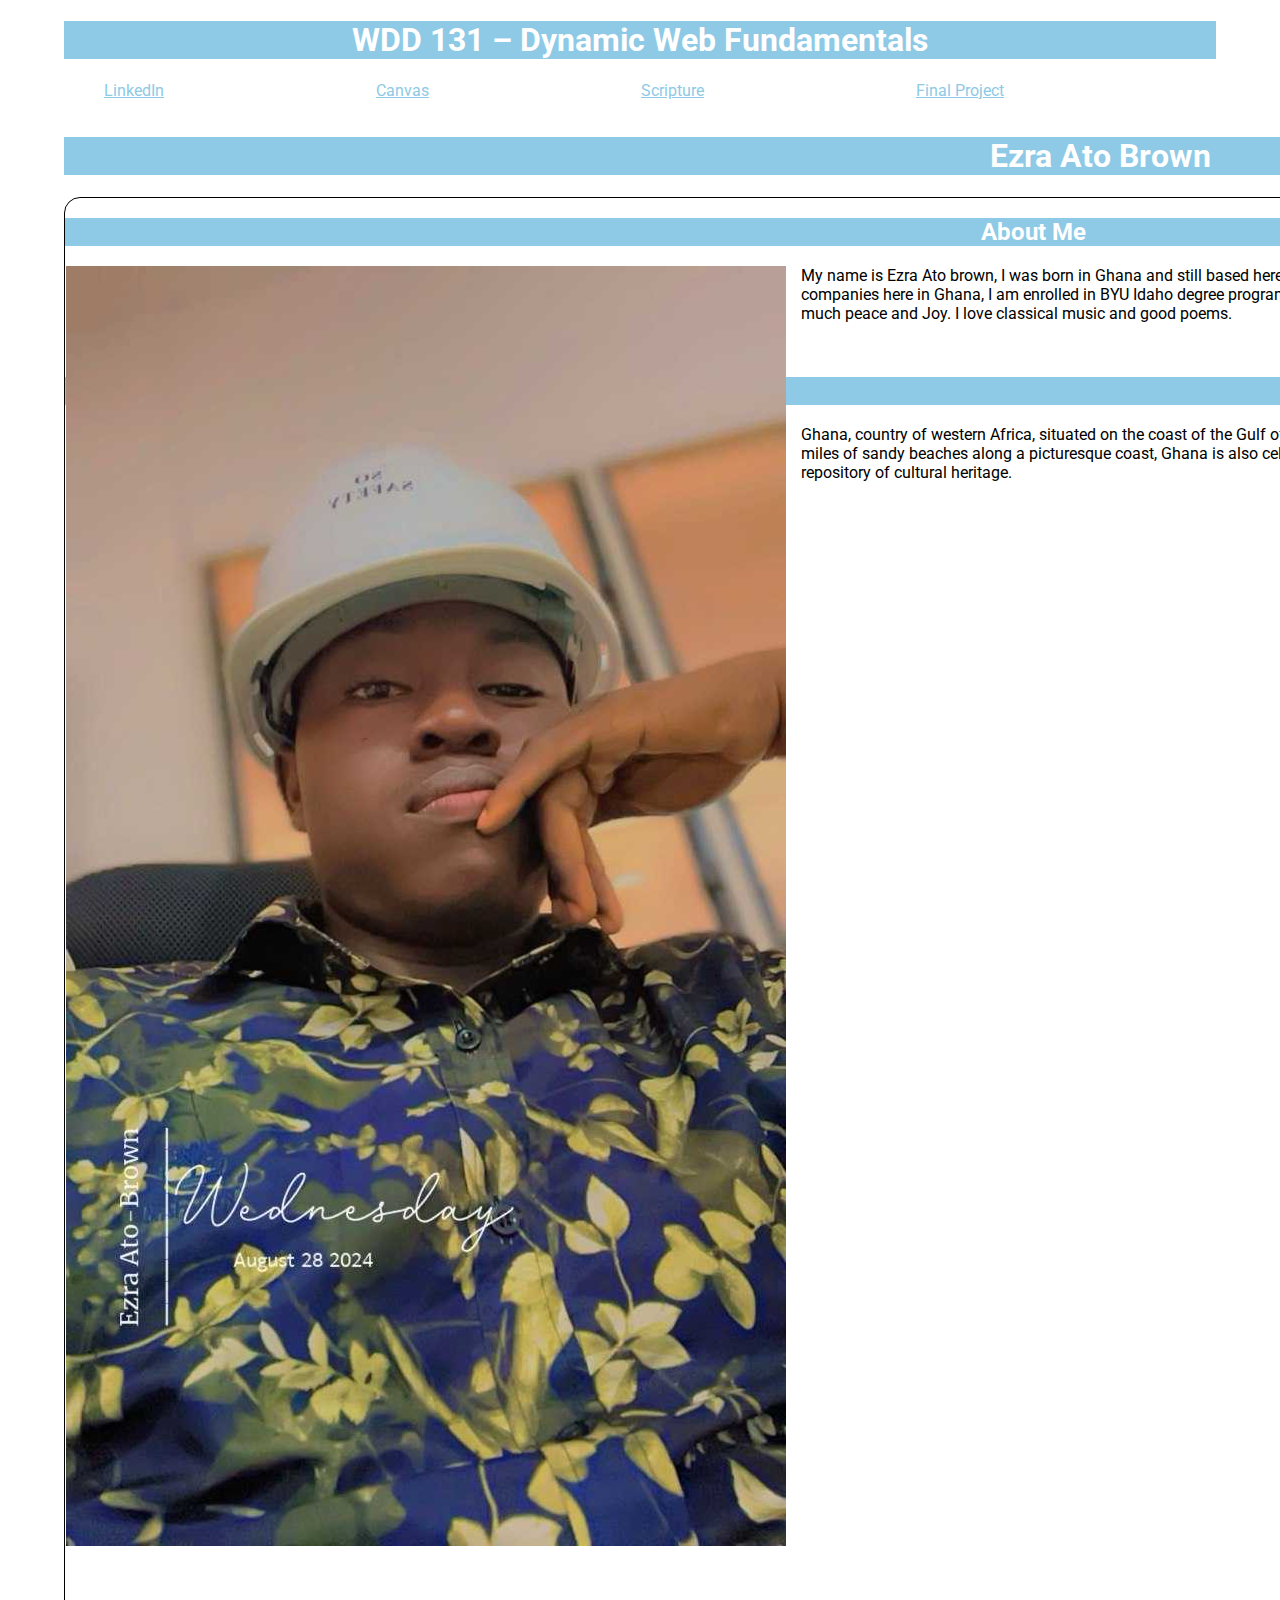
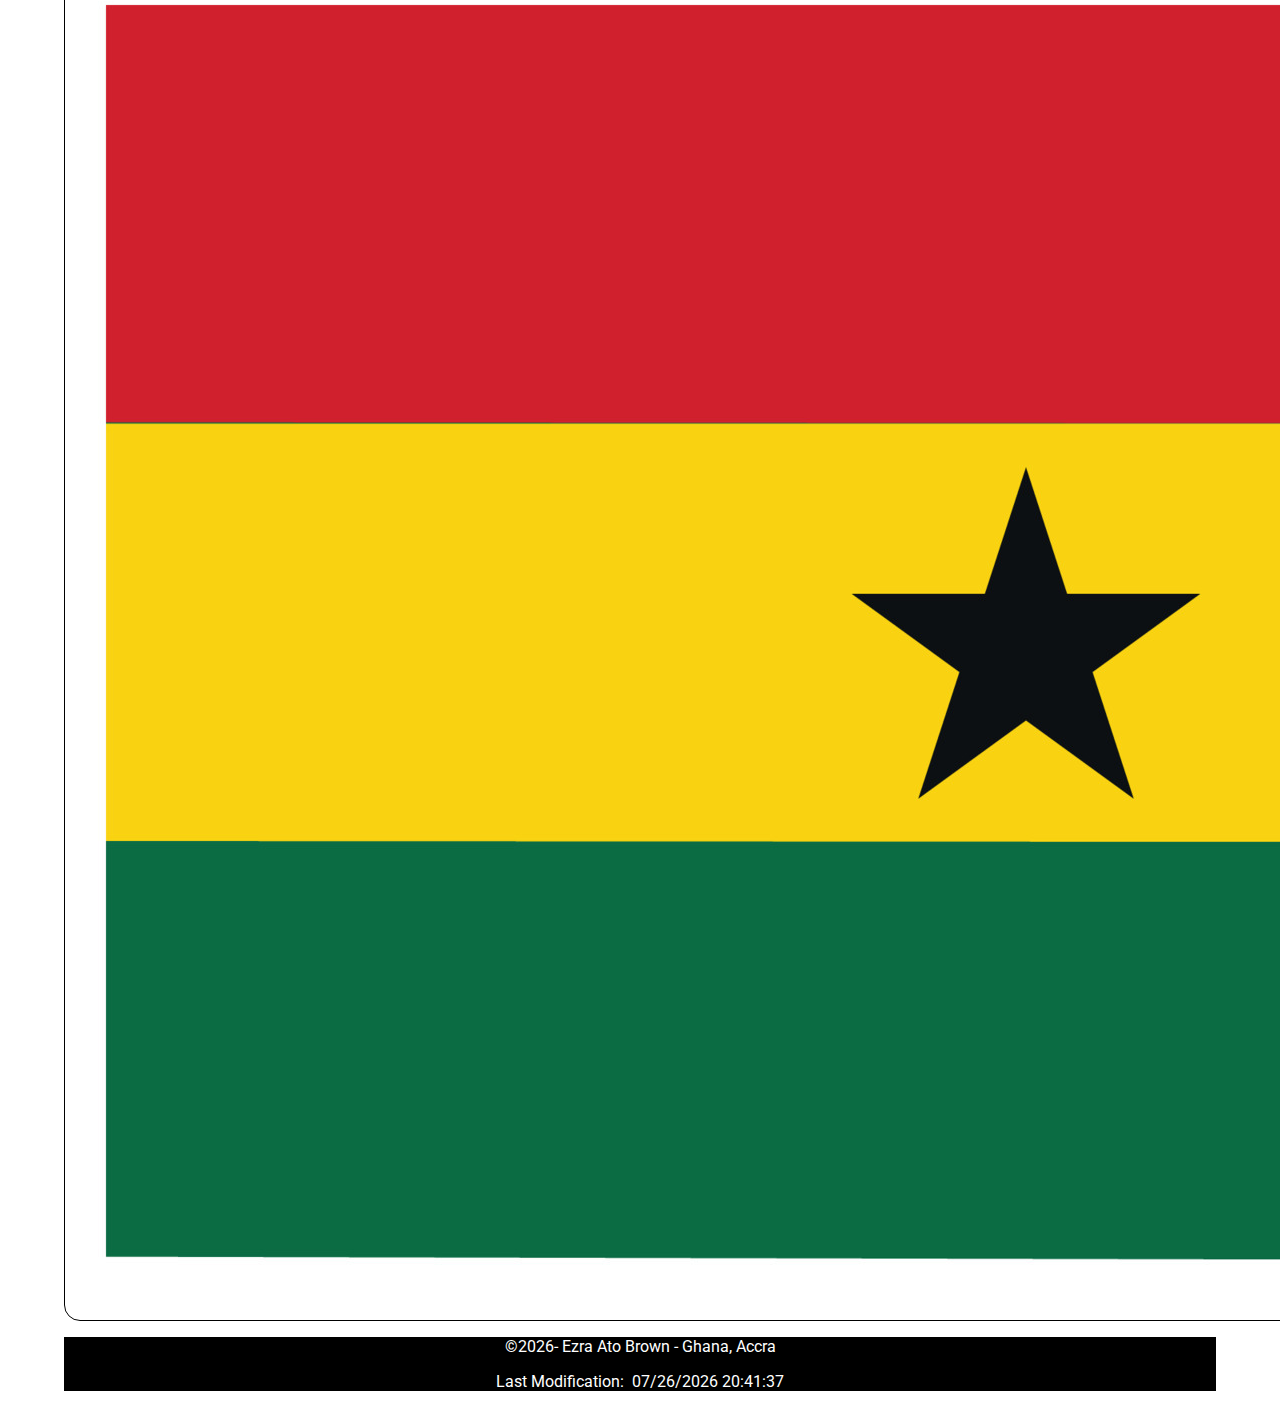
<file: index.html>
<!DOCTYPE html>
<html lang="en">
<head>

    <meta charset="UTF-8">
    <meta name="viewport" content="width=device-width, initial-scale=1.0">
    <title>WDD 131 - Dynamic Web Fundamentals - Ezra Ato Brown</title>
    <meta name="description" content="WDD 131 - Dynamic Web Fundamentals">
    <meta name="author" content="Ezra Ato Brown">

    <link rel="stylesheet" href="styles/base.css">
    <link rel="preconnect" href="https://fonts.googleapis.com">
    <link rel="preconnect" href="https://fonts.gstatic.com" crossorigin>
    <link href="https://fonts.googleapis.com/css2?family=Roboto:ital,wght@0,100..900;1,100..900&display=swap" rel="stylesheet">
    <script src="scripts/getdates.js" defer></script>

</head>

<body>
    <header>
    <h1><span id="course-title">WDD 131 – Dynamic Web Fundamentals</span></h1>
    <nav>
        <ul class="menu">
            <li><a target="_blank" href="https://www.linkedin.com/login"> LinkedIn</a></li>
            <li><a target="_blank" href="https://byupw.instructure.com/.">Canvas</a></li>
            <li><a target="_blank" href="https://www.churchofjesuschrist.org/study/scriptures/bofm/3-ne/27?lang=eng&id=p27#p27">Scripture</a></li>
            <li><a target="_blank" href="#">Final Project</a></li>
        </ul>
    </nav>
    </header>
    <main>
        <h1> Ezra Ato Brown </h1>
        <section class="card-1">
            <h2>About Me</h2>
            <img src="images/Erz_compressed.jpg" alt="Ezra Ato Brown">
            <p>
            My name is Ezra Ato brown, I was born in Ghana and still based here in Ghana. I am the 4th of 5 children
             I currently work as an inventory manager for Omni Group of companies here in Ghana, I am enrolled 
             in BYU Idaho degree program majoring in Computer Science. I love the gospel of Jesus Christ, 
             the Book of Mormon brings me so much peace and Joy. I love classical music and good poems.
            </p>&nbsp;
            <h2 id="GH">Ghana</h2>
            <img src="images/ghana.jpg" alt="Ghana">
            <p>
            <p>Ghana, country of western Africa, situated on the coast of the Gulf of Guinea. Although relatively …
            In addition to being known for its lush forests, diverse animal life, and miles of sandy beaches along
             
            a picturesque coast, Ghana is also celebrated for its rich history—its habitation 
            possibly dating from 10,000 bce—and as a fascinating repository of cultural heritage.</p>

        </section>

        <section class="card-2">
            <h2>Web Dev Resources</h2>
            <ul>
                <li><a target="_blank" href="https://byui-cse.github.io/wdd131-ww-course/week01/">WDD 131 Course</a></li>
                <li><a target="_blank" href="https://developer.mozilla.org/en-US/docs/Learn_web_development">mdn Development</a></li>
                <li><a target="_blank" href="https://www.w3schools.com/"> W3 Schools</a></li>
                <li><a target="_blank" href="https://codepen.io/">Code Pen</a></li>
                <li><a target="_blank" href="https://github.com/">Github</a></li>
                <li><a target="_blank" href="https://dev.to/">Dev</a></li>
                
            </ul>
        </section>

    </main>
    <footer>
        <p> &copy;<span id="currentyear"></span>- Ezra Ato Brown - Ghana, Accra</p>
        <p>Last Modification: &nbsp;<span id="lastModified"></span></p>
    </footer>
</body>
</html>
</file>
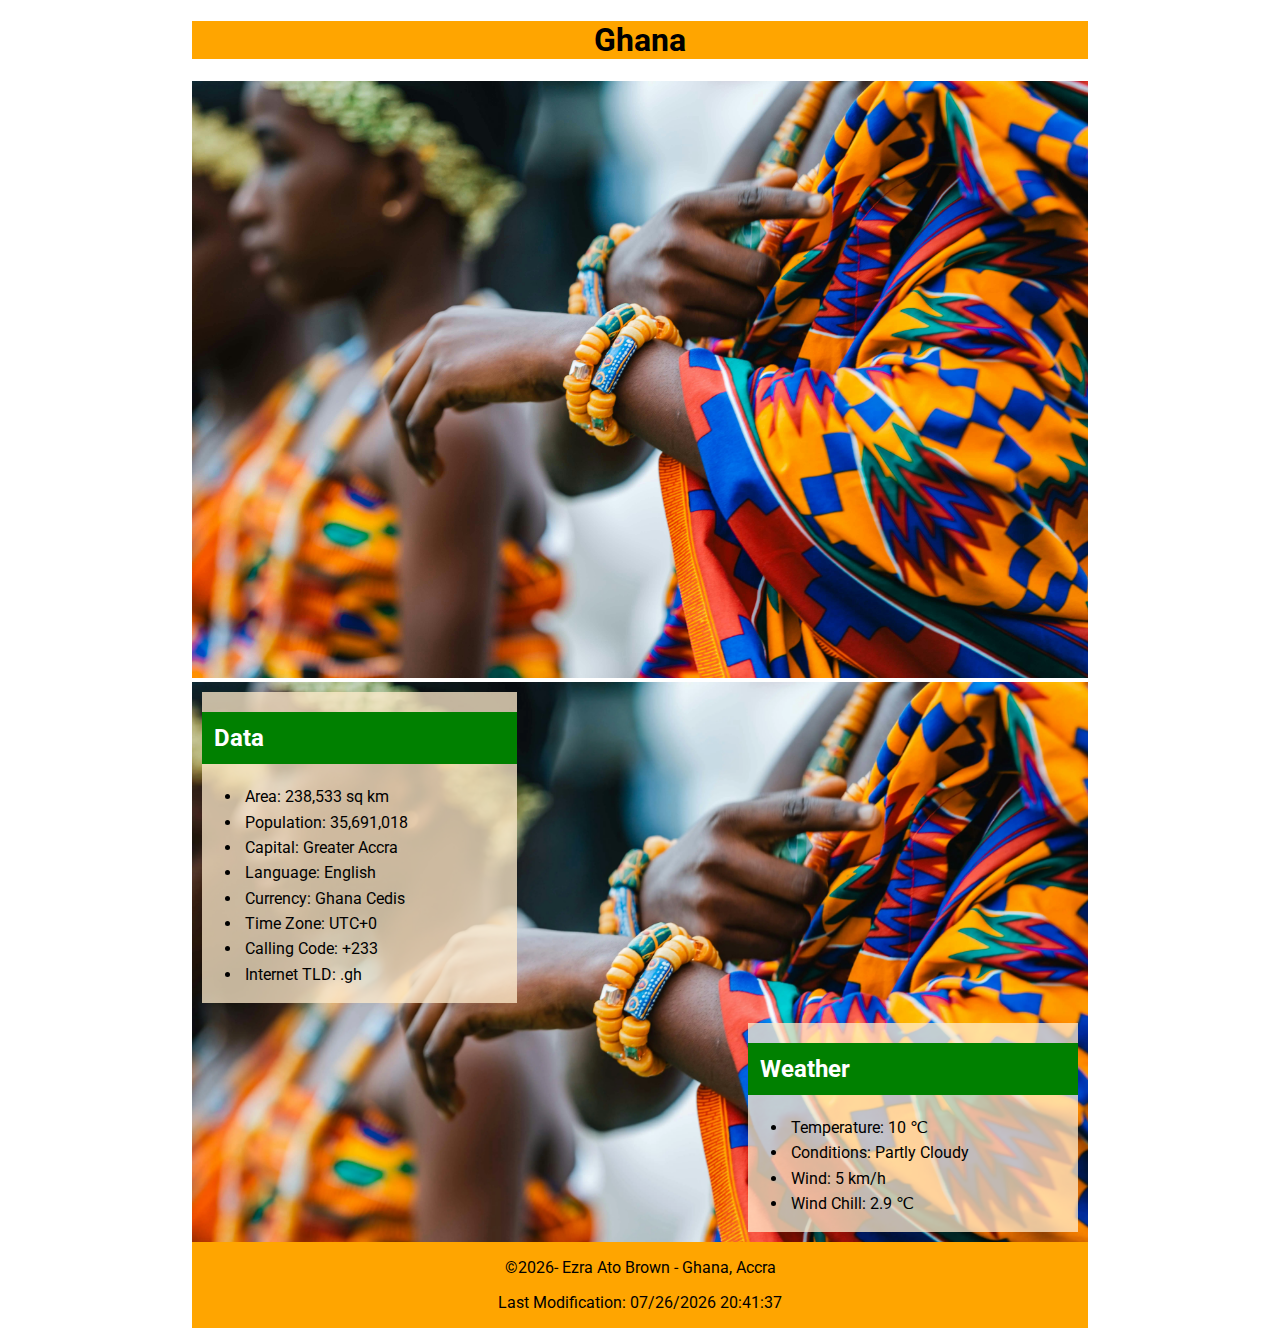
<file: place.html>
<!DOCTYPE html>
<html lang="en">

<head>
    <meta charset="UTF-8">
    <meta name="viewport" content="width=device-width, initial-scale=1.0">
    <meta name="author" content="Ezra Ato Brown" >
    <meta name="description" content="BYU IDAHO Week 03 Assignment by Ezra Ato Brown: Country Page">
    <title>Ghana</title>
    <link rel="preconnect" href="https://fonts.googleapis.com">
    <link rel="preconnect" href="https://fonts.gstatic.com" crossorigin>
    <link href="https://fonts.googleapis.com/css2?family=Roboto:ital,wght@0,100..900;1,100..900&display=swap" rel="stylesheet">
    <link rel="stylesheet" href="styles/place.css">
    <script defer src="scripts/place.js"></script>
</head>

<body>

    <style class="st">
    main { 
        background-image: url("images/gh_clothes.webp");
        background-size: cover;

    }
    </style>

    <header> <h1 class="after">Ghana</h1></header>
    <img class="hidden-pic" src="images/gh_clothes.jpg" width="100%" alt="Ghana Clothing" >

    <main >
    
    <section class="sec1">
        <h2>Data</h2>
        <ul>
            <li>Area: 238,533 sq km</li>
            <li>Population: 35,691,018</li>
            <li>Capital: Greater Accra</li>
            <li>Language: English</li>
            <li>Currency: Ghana Cedis</li>
            <li>Time Zone: UTC+0</li>
            <li>Calling Code: +233</li>
            <li>Internet TLD: .gh</li>
        </ul>
    </section>
    
    <section class="sec2">

        <h2 class="icon">Weather </h2>

        <img class="hidden-icon" src="images/weather-svgrepo-com.svg" alt="weather icon" >
        
        <ul>
            <li id="temperature"> </li>
            <li>Conditions: Partly Cloudy</li>
            <li id="windspeed"> </li>
            <li id="windchill"> </li>
        </ul>
    </section>
    <footer> <p> &copy;<span id="currentyear"></span>- Ezra Ato Brown - Ghana, Accra</p>
        <p>Last Modification:&nbsp;<span id="lastModified"></span></p></footer>
    </main>
</body>

</html>
</file>
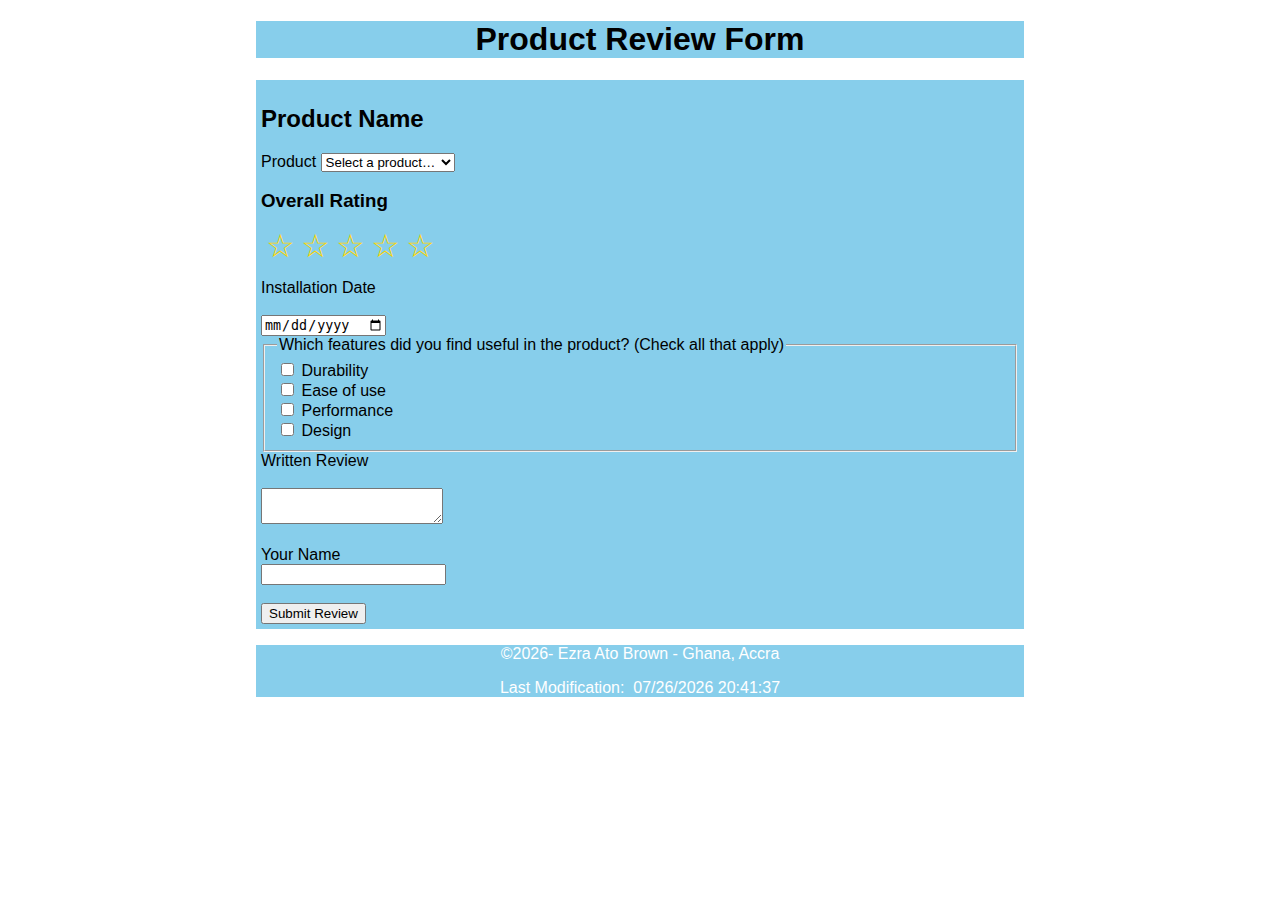
<file: Project/form.html>
<!DOCTYPE html>
<html lang="en">
<head>
    <meta charset="UTF-8">
    <meta name="viewport" content="width=device-width, initial-scale=1.0">
    <meta name="author" content="Ezra Ato Brown">
    <meta name="description" content="Week O5 assignment: Product Review Form by Ezra Ato Brown">
    <title>Product Review Form</title>
    <link rel="stylesheet" href="styles/form.css">
    <script defer src="scripts/form.js"> </script>
</head>
<body>
    <header> 
        <h1>Product Review Form</h1>
    </header>
    
    <main>        
        <form method="get" action="review.html">
        <h2>Product Name</h2>
        <label for="prodname">Product</label>
    <select id="prodname" name="Product" required>
        <option value="" selected disabled>Select a product…</option>
    </select> 

        <h3>Overall Rating</h3>
    <div class="stars">
        
	    <input type="radio" id="fivestar" name="stars" value="5" required><label for="fivestar"></label>
	    <input type="radio" id="fourstar" name="stars" value="4" required><label for="fourstar"></label>
	    <input type="radio" id="threestar" name="stars" value="3" required><label for="threestar"></label>
	    <input type="radio" id="twostar" name="stars" value="2" required><label for="twostar"></label>
	    <input type="radio" id="onestar" name="stars" value="1" required><label for="onestar"></label>
        
    </div>
    <br>
        <label for="installdate">Installation Date</label> <br><br>
<input type="date" id="installdate" name="Insda" required><br>

<fieldset>
    <legend>Which features did you find useful in the product? (Check all that apply)</legend>

    <input type="checkbox" id="check1" name="Checks[]" value="Durability">
    <label for="check1">Durability</label><br>

    <input type="checkbox" id="check2" name="Checks[]" value="Ease of use">
    <label for="check2">Ease of use</label><br>

    <input type="checkbox" id="check3" name="Checks[]" value="Performance">
    <label for="check3">Performance</label><br>

    <input type="checkbox" id="check4" name="Checks[]" value="Design">
    <label for="check4">Design</label>
</fieldset>

<label for="writtenreview">Written Review</label><br><br>
<textarea id="writtenreview" name="review"></textarea><br><br>

<label for="yourname">Your Name</label><br>
<input type="text" id="yourname" name="yname">

<br><br>
<input type="submit" value="Submit Review">

        </form>
        <p class="countdisplay"> </p>
    </main>
<footer><p> &copy;<span id="currentyear"></span>- Ezra Ato Brown - Ghana, Accra</p>
        <p>Last Modification: &nbsp;<span id="lastModified"></span></p>
 </footer>
    
</body>
</html>
</file>
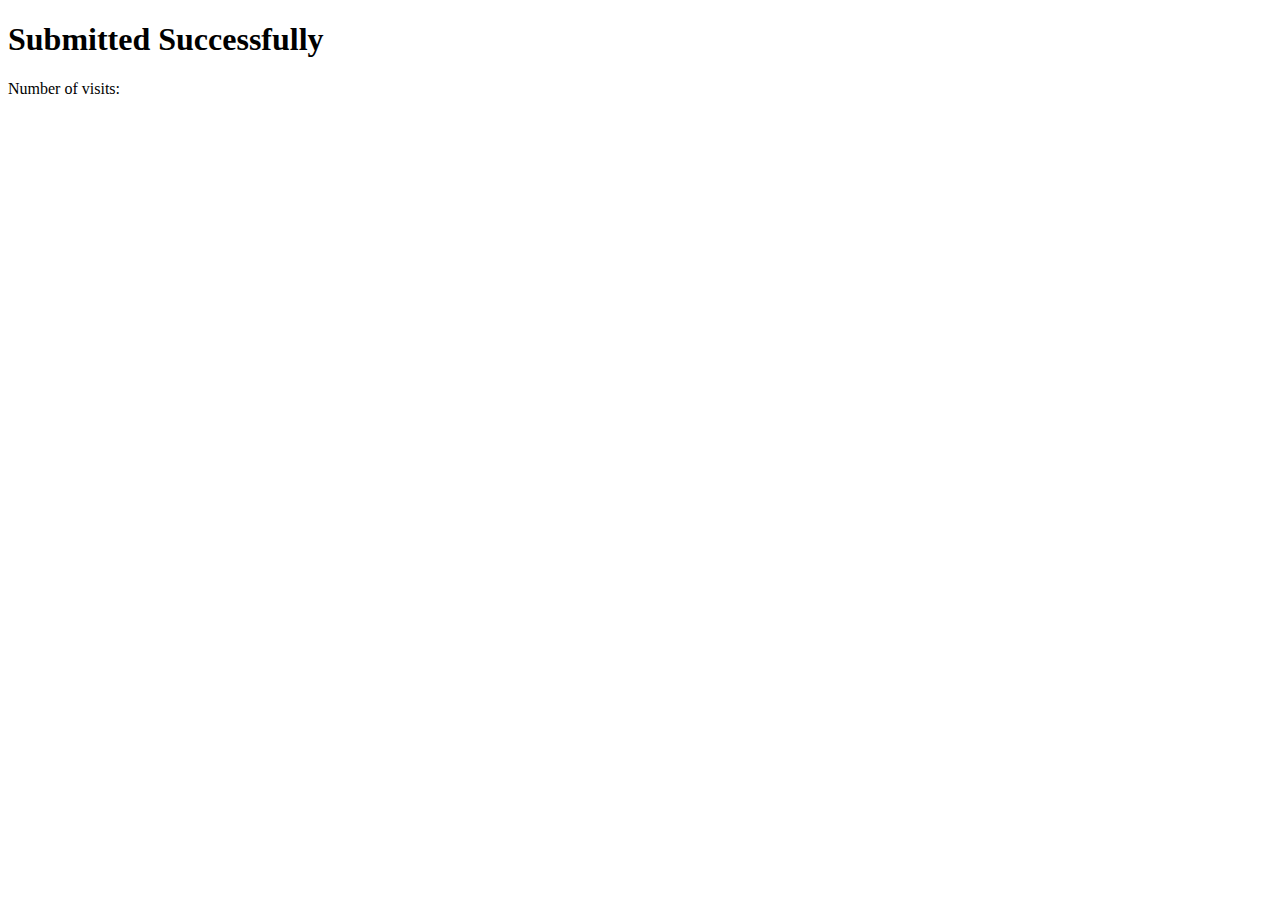
<file: Project/review.html>
<!DOCTYPE html>
<html lang="en">
<head>
    <meta charset="UTF-8">
    <meta name="viewport" content="width=device-width, initial-scale=1.0">
    <title>Review</title>
    <script defer src="scripts/form.js"></script>
</head>
<body>
    <h1 >Submitted Successfully </h1>
    <p class="countdisplay">Number of visits: </p>
    
</body>
</html>
</file>
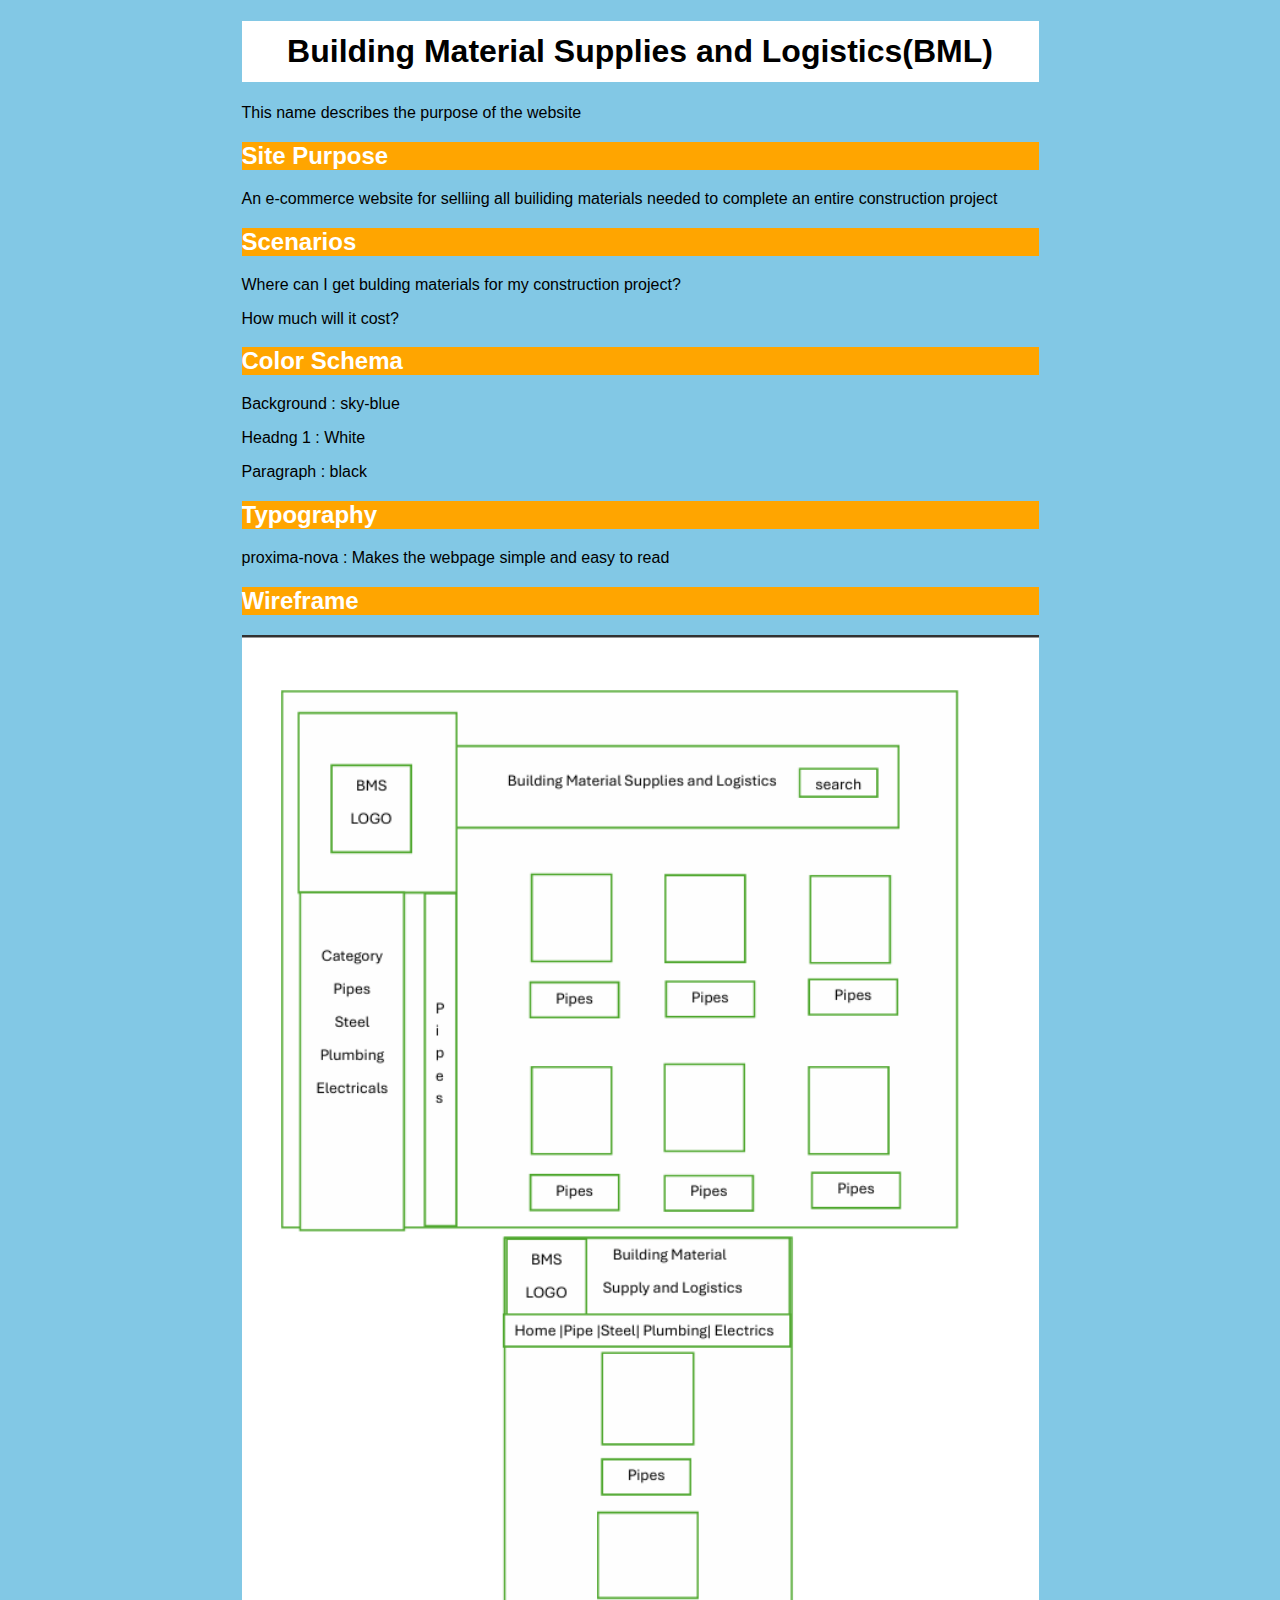
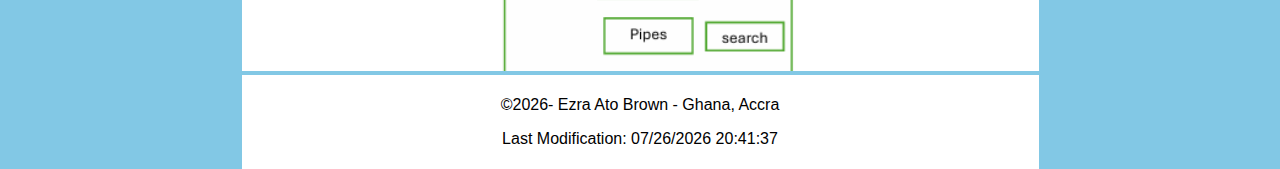
<file: Project/siteplan.html>
<!DOCTYPE html>
<html lang="en">
<head>
    <meta charset="UTF-8">
    <meta name="viewport" content="width=device-width, initial-scale=1.0">
    <meta name="author" content="Ezra Ato Brown">
    <meta name="description" content="Final project for WDD131 by Ezra Ato Brown, a e-commerce website for construction works">
    <title>My Project</title>
    <link href="siteplan.css" rel="stylesheet">
    <script defer src="siteplan.js"></script> 
</head>
<body>
    <main>
    <section>
        <h1 id="head1">Building Material Supplies and Logistics(BML)</h1>
        <p>This name describes the purpose of the website</p>
    </section>
    <section>
        <h2>Site Purpose</h2>
        <p>An e-commerce website for selliing all builiding materials needed to complete an entire construction project</p>

    </section>
    <section>

        <h2>Scenarios</h2>
        <p>Where can I get bulding materials for my construction project?</p>
        <p>How much will it cost?</p>
        </section>
    <section>
        <h2>Color Schema</h2>
            <p>Background : sky-blue </p>
            <p>Headng 1 : White</p>
            <p>Paragraph : black</p>

    </section>
        <section>
            <h2>Typography</h2>
            <p>proxima-nova : Makes the webpage simple and easy to read</p>
            
        </section>
        
        <section>
            <h2>Wireframe</h2>
            <img id="IG" src="images/wireframe.png" alt="A wireframe of my design" width="100%">
        </section>
    </main>
    <footer>
        <p> &copy;<span id="currentyear"></span>- Ezra Ato Brown - Ghana, Accra</p>
        <p>Last Modification:&nbsp;<span id="lastModified"></span></p>
    </footer>
    
</body>
</html>
</file>
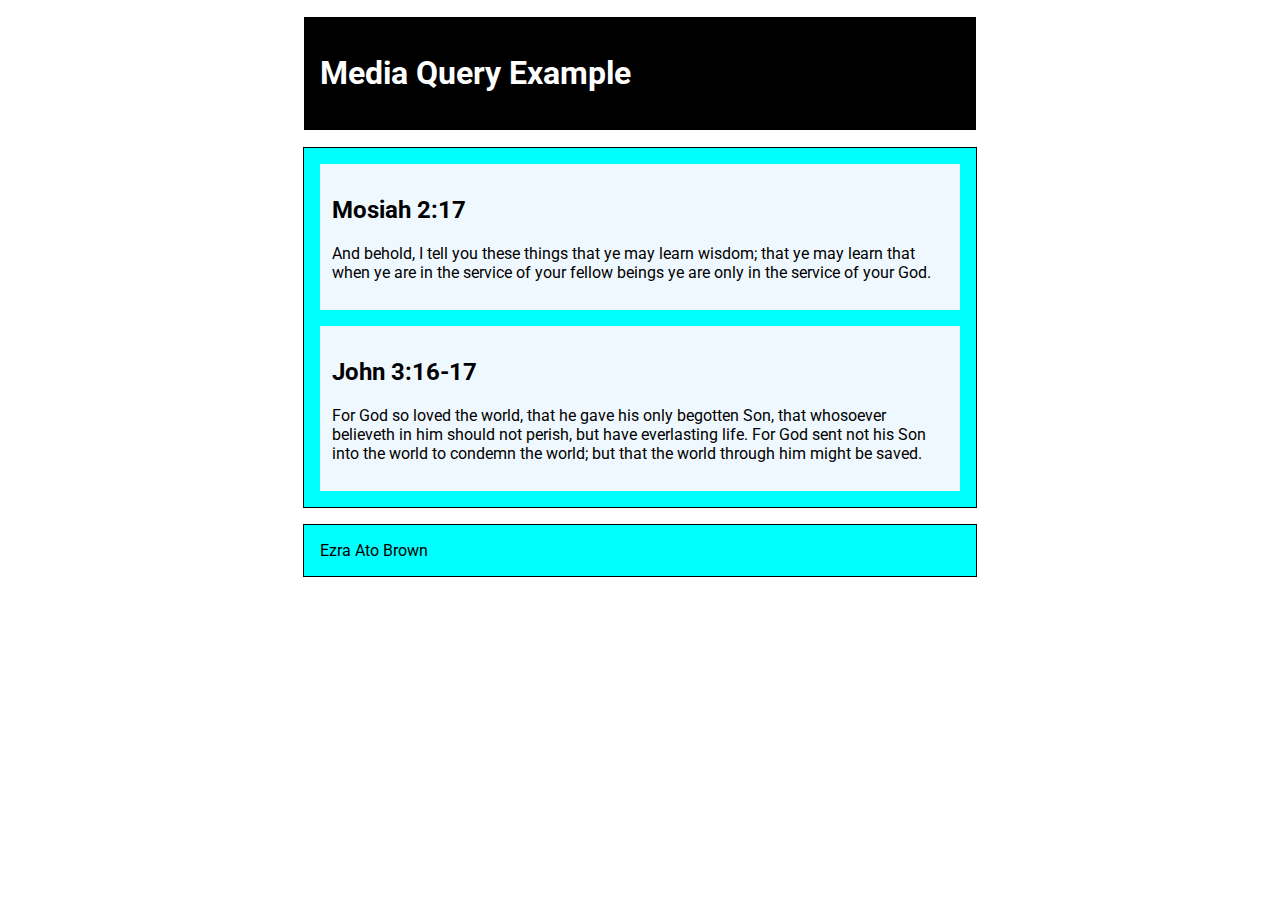
<file: week02/media-query.html>
<!DOCTYPE html>
<html lang="en">
<head>
    <meta charset="UTF-8">
    <meta name="viewport" content="width=device-width, initial-scale=1.0">
    <title>WDD 131 - Media Query Example</title>
    <meta name="author" content="Ezra Ato Brown">
    <meta name="description" content="Media Query Learning activity example page">
    <link rel="preconnect" href="https://fonts.googleapis.com">
    <link rel="preconnect" href="https://fonts.gstatic.com" crossorigin>
    <link href="https://fonts.googleapis.com/css2?family=Roboto:ital,wght@0,100..900;1,100..900&display=swap" rel="stylesheet">
    <link rel="stylesheet" href="styles/media-query.css">
    <link rel="stylesheet" href="styles/media-query-large.css">
    
</head>
<body>
    <header>
        <h1>Media Query Example</h1>
        </header>
        <main>
            <section>
                <h2>Mosiah 2:17</h2>
                <p>And behold, I tell you these things that ye may learn wisdom; that ye may learn that
                     when ye are in the service of your fellow beings ye are only in the service of your God.</p>
            </section>

            <section>
                <h2>John 3:16-17</h2>
                <p>For God so loved the world, that he gave his only begotten Son, 
                    that whosoever believeth in him should not perish, but have everlasting life.
                    For God sent not his Son into the world to condemn the world; 
                    but that the world through him might be saved.</p>
            </section>
        </main>
        <footer> Ezra Ato Brown</footer>
    
    
</body>
</html>
</file>
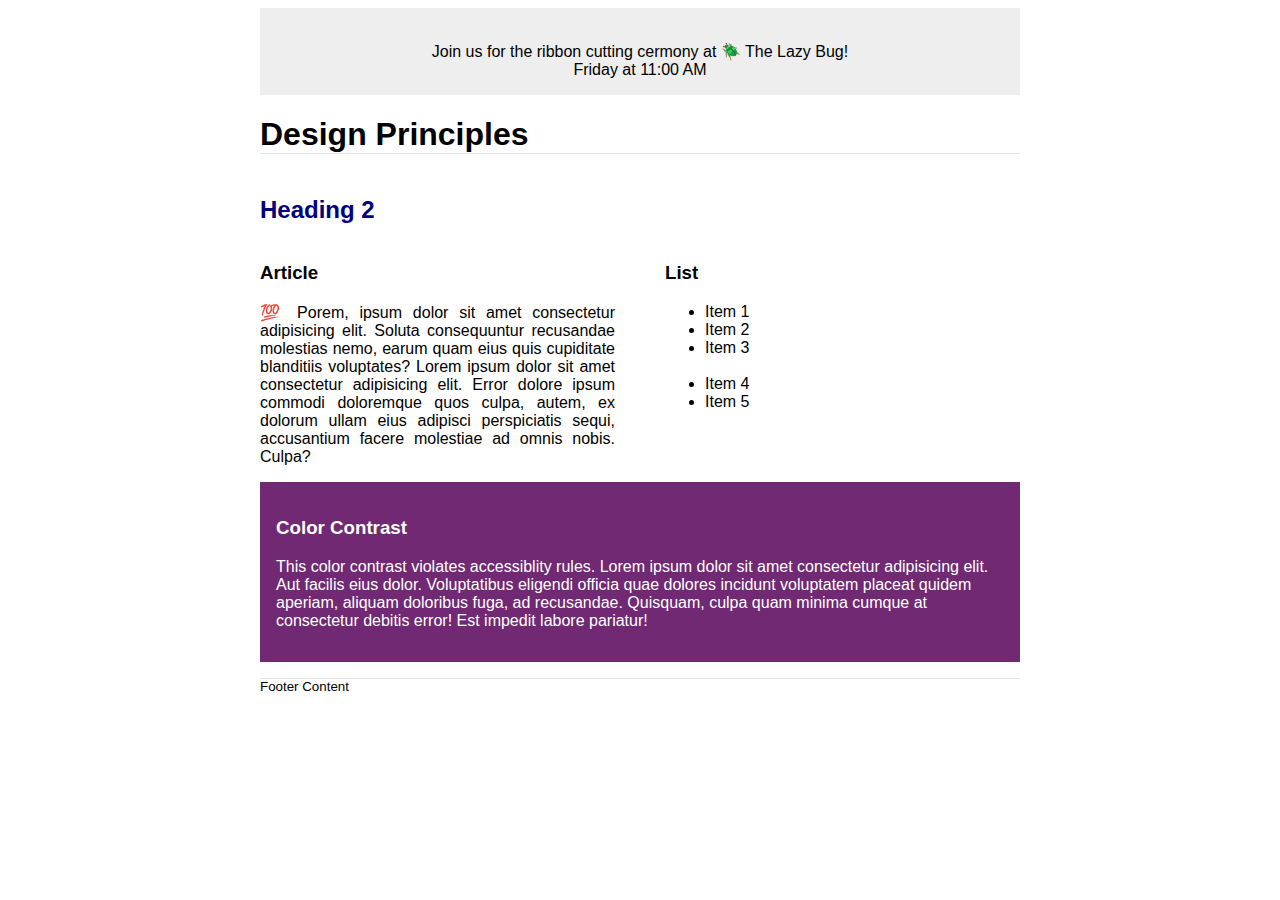
<file: week03/design.html>
<!DOCTYPE html>
<html lang="en">
<head>
    <meta charset="UTF-8">
    <meta name="viewport" content="width=device-width, initial-scale=1.0">
    <title>Document</title>
    <link rel="stylesheet" href="styles\design.css">
</head>
<body>
    <header>
	<div class="banner" ><br>Join us for the ribbon cutting cermony at 🪲 The Lazy Bug!<br>Friday at 11:00 AM</div>
	<h1>Design Principles</h1>
</header>
<main>

	<h2>Heading 2</h2>
	<section>
		<h3>Article</h3>
		<article>
			<p>💯 Porem, ipsum dolor sit amet consectetur adipisicing elit. Soluta consequuntur recusandae molestias nemo, earum quam eius quis cupiditate blanditiis voluptates? Lorem ipsum dolor sit amet consectetur adipisicing elit. Error dolore ipsum commodi doloremque quos culpa, autem, ex dolorum ullam eius adipisci perspiciatis sequi, accusantium facere molestiae ad omnis nobis. Culpa?</p>
		</article>
	</section>
	<section>
		<h3>List</h3>
		<ul>
			<li>Item 1</li>
			<li>Item 2</li>
			<li>Item 3<br><br></li>
			<li>Item 4</li>
			<li>Item 5</li>
		</ul>
	</section>
	<div class="callout">
		<h3>Color Contrast</h3>
		<p>This color contrast violates accessiblity rules. Lorem ipsum dolor sit amet consectetur adipisicing elit. Aut facilis eius dolor. Voluptatibus eligendi officia quae dolores incidunt voluptatem placeat quidem aperiam, aliquam doloribus fuga, ad recusandae. Quisquam, culpa quam minima cumque at consectetur debitis error! Est impedit labore pariatur!</p>
	</div>
</main>
<footer>
	Footer Content
</footer>
    
</body>
</html>
</file>
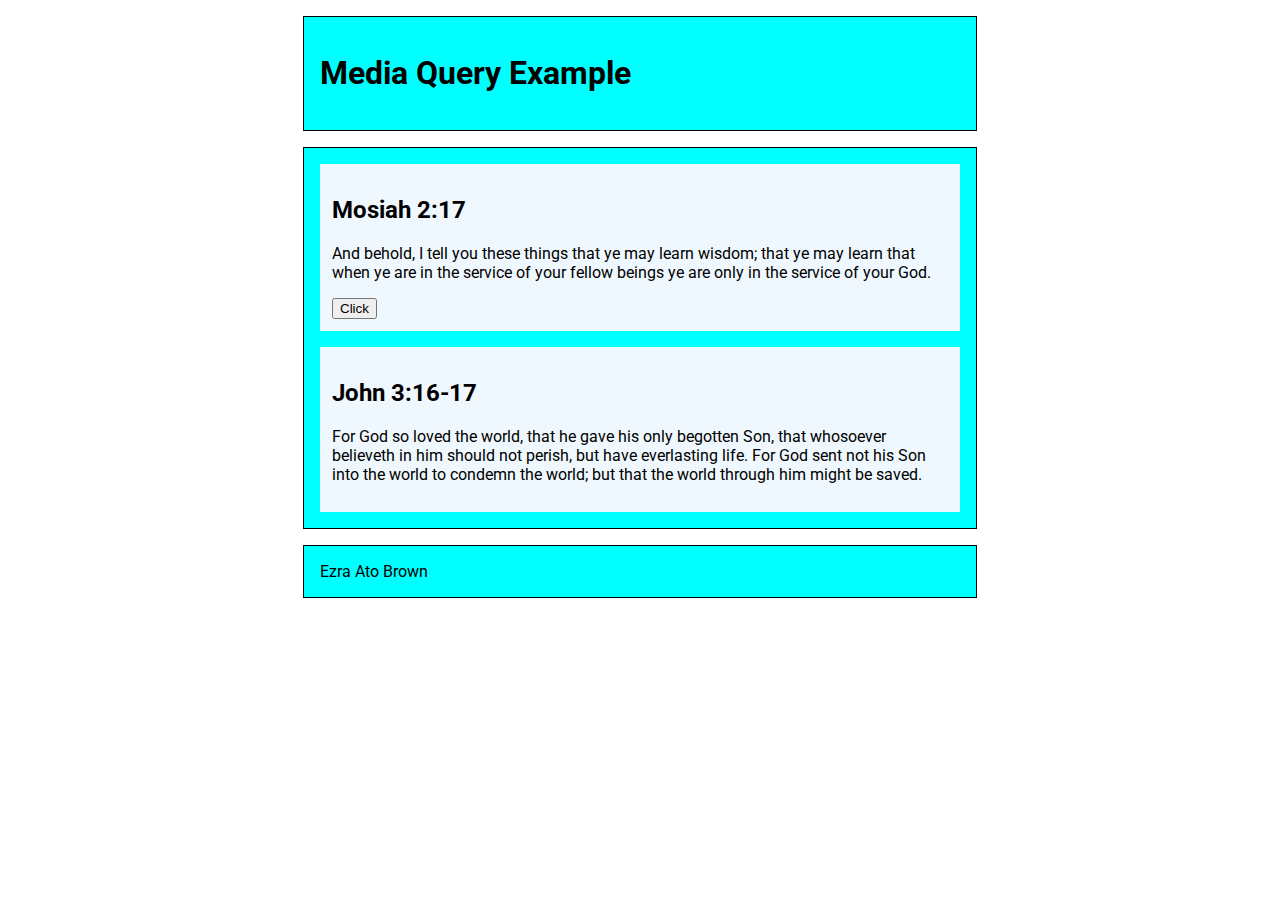
<file: week05/BOM.html>
<!DOCTYPE html>
<html lang="en">
<head>
    <meta charset="UTF-8">
    <meta name="viewport" content="width=device-width, initial-scale=1.0">
    <title>WDD 131 - Media Query Example</title>
    <meta name="author" content="Ezra Ato Brown">
    <meta name="description" content="Media Query Learning activity example page">
    <link rel="preconnect" href="https://fonts.googleapis.com">
    <link rel="preconnect" href="https://fonts.gstatic.com" crossorigin>
    <link href="https://fonts.googleapis.com/css2?family=Roboto:ital,wght@0,100..900;1,100..900&display=swap" rel="stylesheet">
    <link rel="stylesheet" href="BOM-large.css">
    <link rel="stylesheet" href="BOM.css">
    <script defer src="BOM.js"></script>
</head>
<body>
    <header>
        <h1>Media Query Example</h1>
        </header>
        <main>
            <section>
                <h2 class="fav-chap">Mosiah 2:17</h2>
                <p class="list">And behold, I tell you these things that ye may learn wisdom; that ye may learn that
                     when ye are in the service of your fellow beings ye are only in the service of your God.</p>
                     <button>Click</button>
            </section>

            <section>
                <h2>John 3:16-17</h2>
                <p>For God so loved the world, that he gave his only begotten Son, 
                    that whosoever believeth in him should not perish, but have everlasting life.
                    For God sent not his Son into the world to condemn the world; 
                    but that the world through him might be saved.</p>
            </section>
        </main>
        <footer> Ezra Ato Brown</footer>
    
    
</body>
</html>
</file>
<file: styles/base.css>
body {
  font-family: "Roboto", sans-serif;
  font-optical-sizing: auto;
  font-weight: weight;
  font-style: normal;
  font-variation-settings: "wdth" 100;
  max-width: 90%;
 
  margin: auto;
}
#course-title{
    text-align: center;
    color: white;
    
}
header span{
    display: block;
}

.menu{
    list-style: none;
    display: flex;
    flex-wrap: wrap;
    

}
li{
    flex: 1 1 auto;
}
main{
    display: grid;
    grid-template-columns: 1fr 1fr;
    
}
main h1{
    grid-column: 1/4;
    
}
.card-1, .card-2{
    grid-column: 1/2;
    border: 1px solid ;
    border-radius: 1rem;
   /* margin-right: 10px;
    padding: 10px;
*/   
}
.card-2{
    grid-column: 2/3;
}
footer{
    text-align: center;
    background-color: black;
    color: white;
}
h1, h2{
    background-color: #8ecae6;
    color: white;
    text-align: center;
   
   
}

nav a{
    color: #8ecae6;
    
    
}
a:hover{
    background-color: black;
    /*padding: 0.5rem;*/
}
img{
    float: left;
    margin-right: 15px;
    margin-left: 1px;
    margin-bottom: 15px;
}
</file>
<file: styles/place.css>
body{
    font-family: "Roboto", sans-serif;
    font-style: normal;
    font-variation-settings: "wdth" 100;
    max-width: 70%; 
    margin: auto;
  

   
}               

header{
    text-align: center;
    background-color:  orange;
    grid-column: 1/5;
    
}

main{
    
    display: grid;
    grid-template: 1fr 1fr 1fr 1fr;
    background-image: url("/images/gh_clothes.webp");
    background-size: cover;  
    

}
h2{
    background-color: green;
    color: white;
    padding: 12px;
   

    
}
.sec1{
    grid-column: 1/2;
    grid-row: 2/3;
    background-color: hsl(36, 100%, 90%, 0.76);

}

li{
    padding: 0.2rem;
}

.sec2{
    grid-column: 4/5;
    grid-row: 3/4;
    background-color: hsl(36, 100%, 90%, 0.76);
    
    
}
footer{
    grid-column: 1/5;
    grid-row: 5/6;
    text-align: center;
    background-color:  orange;
}
section{
    margin: 10px;
}
.hidden-image{
    display: none;
}
.hidden-icon{
    display: none;
}

@media  (max-width: 767px){
    main{
        display: block;
        background-image: none;
        background-color: aliceblue;
        
    }
    .sec1, .sec2{
        background-color: white;
        text-align: center;
    }
    h1{
        padding: 10px;
    }
    footer{
        padding: 10px;
    }
    .hidden-image{
        display:block;
        max-width: 100%;
    }
   .hidden-icon{
    display: block;
    width: 50%;
    margin-left: auto;
    margin-right: auto;
    

   }
   li{
    list-style: none;
   }

}
</file>
<file: Project/styles/form.css>
body{
	font-family: proxima-nova, sans-serif;
    font-style: normal;
    font-weight: 100;
	max-width: 60%;
	margin: 0 auto;
	
}

li{
	list-style: none;
}
/* stars */
input[type="radio"] {
	display: none;
	position: relative;
	caret-color: rgba(0, 0, 0, 0);
}

.stars {
	display: flex;
	flex-direction: row-reverse;
	justify-content: left;
}

.stars > label {
	color: gold;
	width: 30px;
	height: 30px;
	font-size: 2rem;
	margin-left: 5px;
	display: flex;
	align-items: center;
	caret-color: rgba(0, 0, 0, 0); /* remove blinking cursor*/
}

.stars > label:hover {
	color: #000;
}

.stars > label::before {
	content: "\2606";
}

.stars input:checked ~ label::before {
	content: "\2605";
}
footer{
	text-align: center;
	background-color: skyblue;
	color: white;
}
form{
	background-color: skyblue;
	padding: 5px;
}
h1{
	text-align: center;
	background-color: skyblue;


}
@media(max-width:767px){
	body{
		max-width: 100%;
		margin: 0;
	} 
	
}
</file>
<file: Project/siteplan.css>
body{
    background-color: #82C8E5;
    font-family: proxima-nova, sans-serif;
    font-style: normal;
    font-weight: 100;
    max-width: 797px;
    margin: 0 auto;
    
}
h1{
    /*Sunset Orange*/
    color: white;  
    padding: 12px; 
    
     }
h2{
    background-color: orange;
    color:  White;
    
}
#head1{ 
    background-color: white;
    color: black;
    text-align: center;
}
footer{
    text-align: center;
    background-color: white;
    color: black;
    padding:5px
}
</file>
<file: week02/styles/media-query.css>
body{

   font-family: "Roboto", sans-serif;
   font-optical-sizing: auto;
   font-weight: weight;
   font-style: normal;
   font-variation-settings:"wdth" 100;
    }
header, main, footer{
    max-width: 640px;
    margin: 1rem auto;
    border: 1px solid ;
    padding: 1rem;
    background-color: aqua;
    color: black;

}
main{
    display: grid;
    grid-template-columns: 1fr;
    grid-gap: 1rem;
}
section{
    padding: 12px;
    background-color: aliceblue;
}
</file>
<file: week02/styles/media-query-large.css>
@media screen and (min-width:  500px){
    header{
        background-color: black;
        color: white;

    }
    main{
        grid-template-columns: 1fr;
    }
}
</file>
<file: week05/BOM-large.css>
@media screen and (min-width:  500px){
    header{
        background-color: black;
        color: white;

    }
    main{
        grid-template-columns: 1fr;
    }
}
</file>
<file: week05/BOM.css>
body{

   font-family: "Roboto", sans-serif;
   font-optical-sizing: auto;
   font-weight: weight;
   font-style: normal;
   font-variation-settings:"wdth" 100;
    }
header, main, footer{
    max-width: 640px;
    margin: 1rem auto;
    border: 1px solid ;
    padding: 1rem;
    background-color: aqua;
    color: black;

}
main{
    display: grid;
    grid-template-columns: 1fr;
    grid-gap: 1rem;
}
section{
    padding: 12px;
    background-color: aliceblue;
}
</file>
